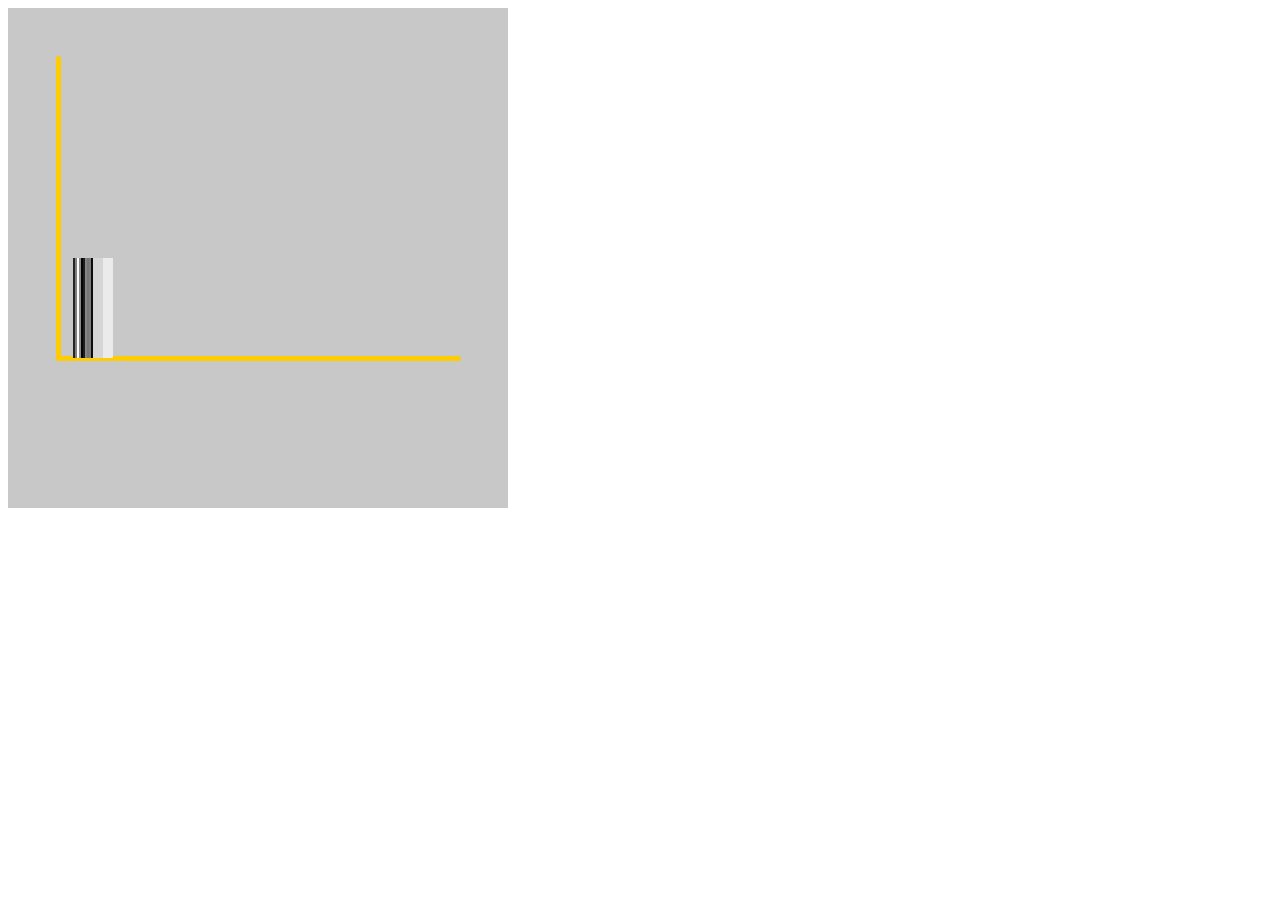
<file: Playground Start Cluster/index.html>
<!DOCTYPE html>
<html>
	<head>
		<title>P5 System</title>
		<!-- https://commencement2017.risd.edu/#home -->
		<script src="libraries/p5.min.js"></script>
		<script src="sketch.js"></script>
	</head>
	<body></body>
</html>
</file>
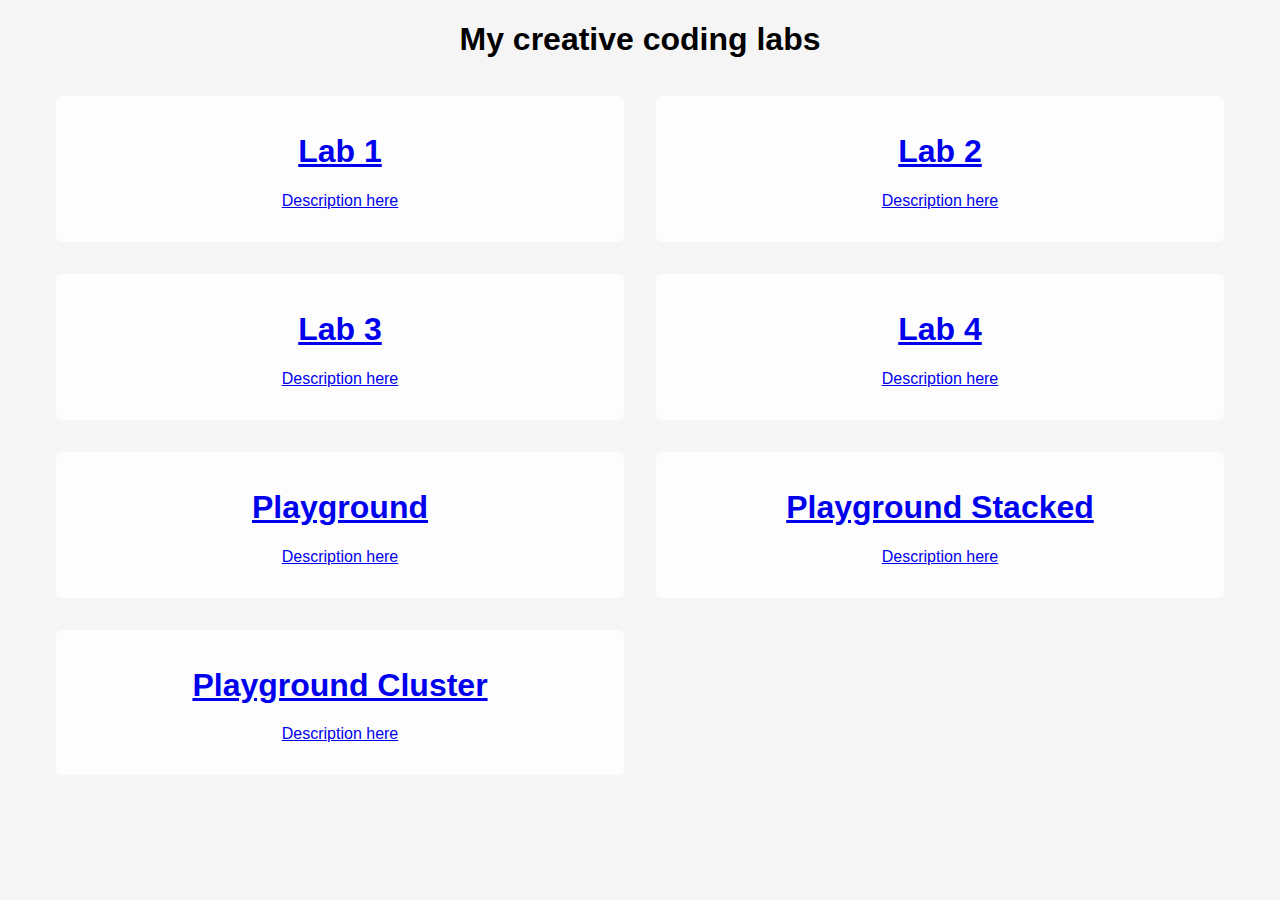
<file: index (1).html>
<!DOCTYPE html>
<html lang="en">

<head>
    <meta charset="UTF-8">
    <meta name="viewport" content="width=device-width, initial-scale=1.0">
    <title>Document</title>
    <link rel="stylesheet" type="text/css" href="./style.css">
</head>

<body>
    <div class="container">
        <h1>My creative coding labs</h1>
        <div class="lab-container">
            <a href="./startLab01/index.html">
                <div>
                    <h1>Lab 1</h1>
                    <p>Description here</p>
                </div>
            </a>
            <a href="./startLab02/index.html">
                <div>
                    <h1>Lab 2</h1>
                    <p>Description here</p>
                </div>
            </a>
            <a href="./startLab03/index.html">
                <div>
                    <h1>Lab 3</h1>
                    <p>Description here</p>
                </div>
            </a>
            <a href="./startLab04/index.html">
                <div>
                    <h1>Lab 4</h1>
                    <p>Description here</p>
                </div>
            </a>
            <a href="./Playground Start original//">
                <div>
                    <h1>Playground</h1>
                    <p>Description here</p>
                </div>
            </a>

            <a href="./Playground Start Stacked//">
                <div>
                    <h1>Playground Stacked</h1>
                    <p>Description here</p>
                </div>
            </a>

            <a href="./Playground Start Cluster///">
                <div>
                    <h1>Playground Cluster</h1>
                    <p>Description here</p>
                </div>
            </a>
        </div>
    </div>

</body>

</html>
</file>
<file: style.css>
html,body{
    margin: 0;
    padding: 0;
    font-family: 'Roboto', sans-serif;
    background-color: #f5f5f5;
}

.container{
    display:flex;
    flex-direction:column;
    align-items:center;
    width: 1200px;
    margin: 0 auto;
    justify-content: center;
}

.lab-container{
    display:flex;
    justify-content:space-between;
    align-items:center;
    flex-wrap:wrap;
    width: 100%;
}

.lab-container a{
    display:flex;
    justify-content: center;
    text-align:center;
    width: 50%;
}

.lab-container a:hover{
    transform:scale(1.05);
    transition: transform linear 0.1s;
}

.lab-container div{
    background: rgba(255, 255, 255, 0.8);
    padding: 1rem;
    margin: 1rem;
    border-radius: 5px;
    width: 100%;
}
</file>
